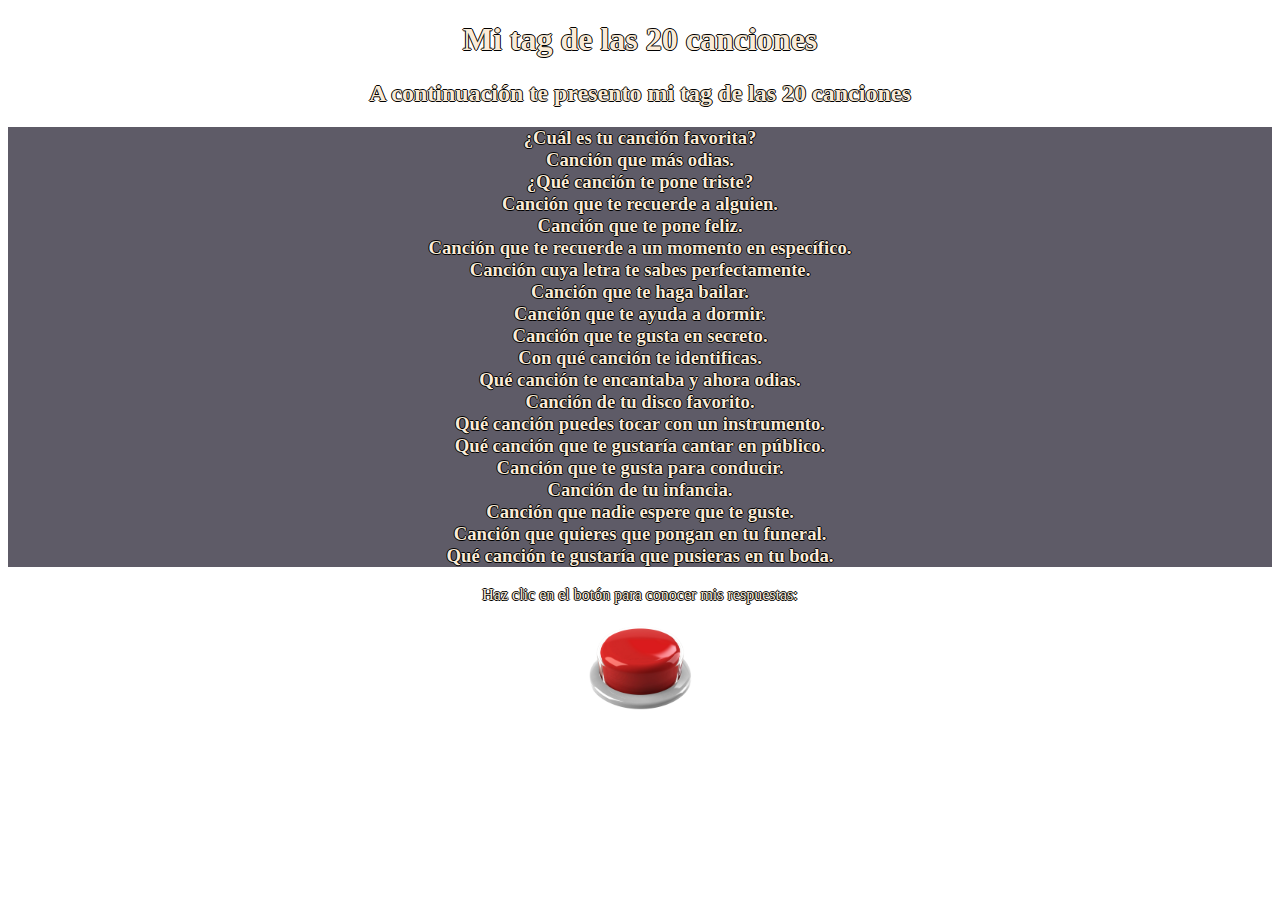
<file: index.html>
<!DOCTYPE html>
<html lang="es">
<head>
    <meta charset="UTF-8">
    <meta http-equiv="X-UA-Compatible" content="IE=edge">
    <meta name="viewport" content="width=device-width, initial-scale=1.0">
    <title>Document</title>
    <link rel="stylesheet" href="STYLES/style.css">
    <link rel="preconnect" href="https://fonts.googleapis.com">
    <link rel="preconnect" href="https://fonts.gstatic.com" crossorigin>
    <link href="https://fonts.googleapis.com/css2?family=Phudu&display=swap" rel="stylesheet">
</head>

<body>
    <h1>Mi tag de las 20 canciones</h1>
    <h2>A continuación te presento mi tag de las 20 canciones</h2>
        <h3>¿Cuál es tu canción favorita?<br>
            Canción que más odias. <br>
            ¿Qué canción te pone triste? <br>
            Canción que te recuerde a alguien. <br>
            Canción que te pone feliz. <br>
            Canción que te recuerde a un momento en específico. <br>
            Canción cuya letra te sabes perfectamente. <br>
            Canción que te haga bailar. <br>
            Canción que te ayuda a dormir. <br>
            Canción que te gusta en secreto. <br>
            Con qué canción te identificas. <br>
            Qué canción te encantaba y ahora odias. <br>
            Canción de tu disco favorito. <br>
            Qué canción puedes tocar con un instrumento. <br>
            Qué canción que te gustaría cantar en público. <br>
            Canción que te gusta para conducir. <br>
            Canción de tu infancia. <br>
            Canción que nadie espere que te guste. <br>
            Canción que quieres que pongan en tu funeral. <br>
            Qué canción te gustaría que pusieras en tu boda.</h3>
    <p>Haz clic en el botón para conocer mis respuestas:</p>
    <a href="respuestas.html"><img src="IMAGES/pngwing.com.png" alt="boton" width="120"></a>
</body>
</html>
</file>
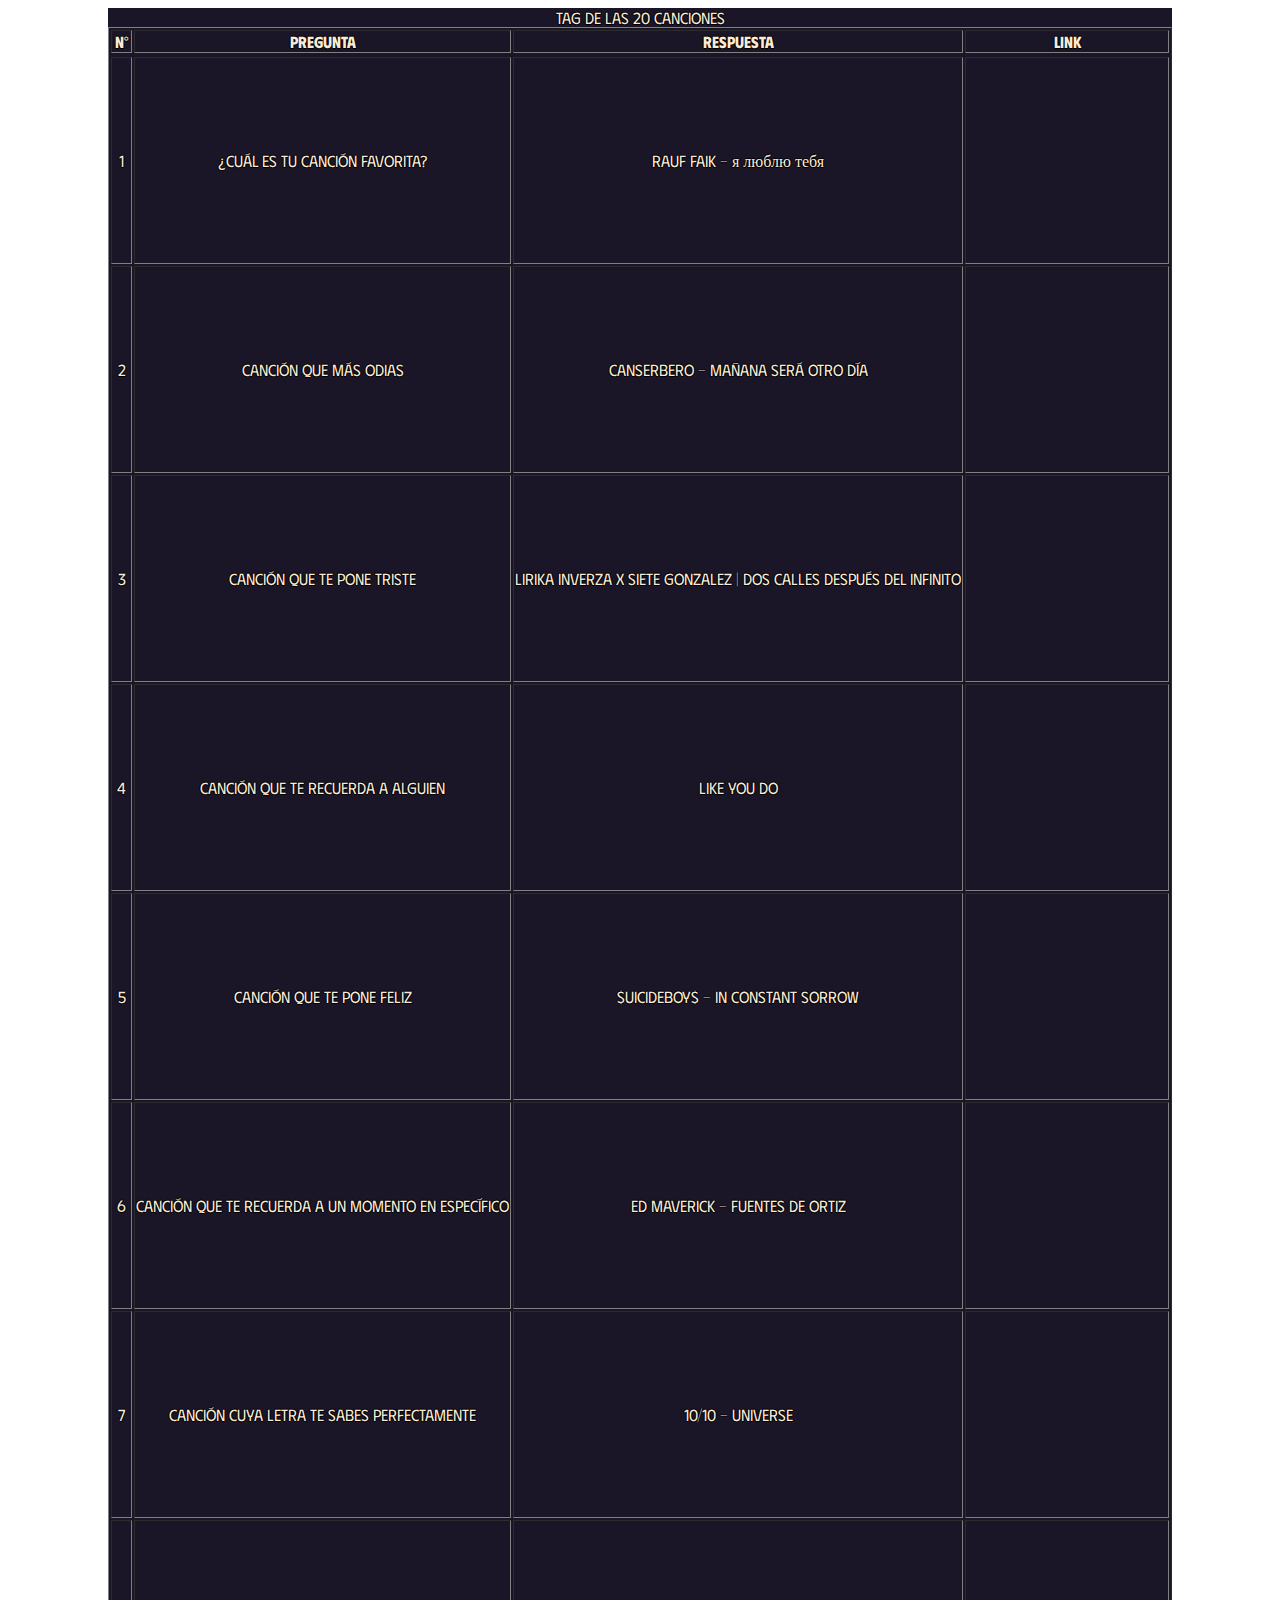
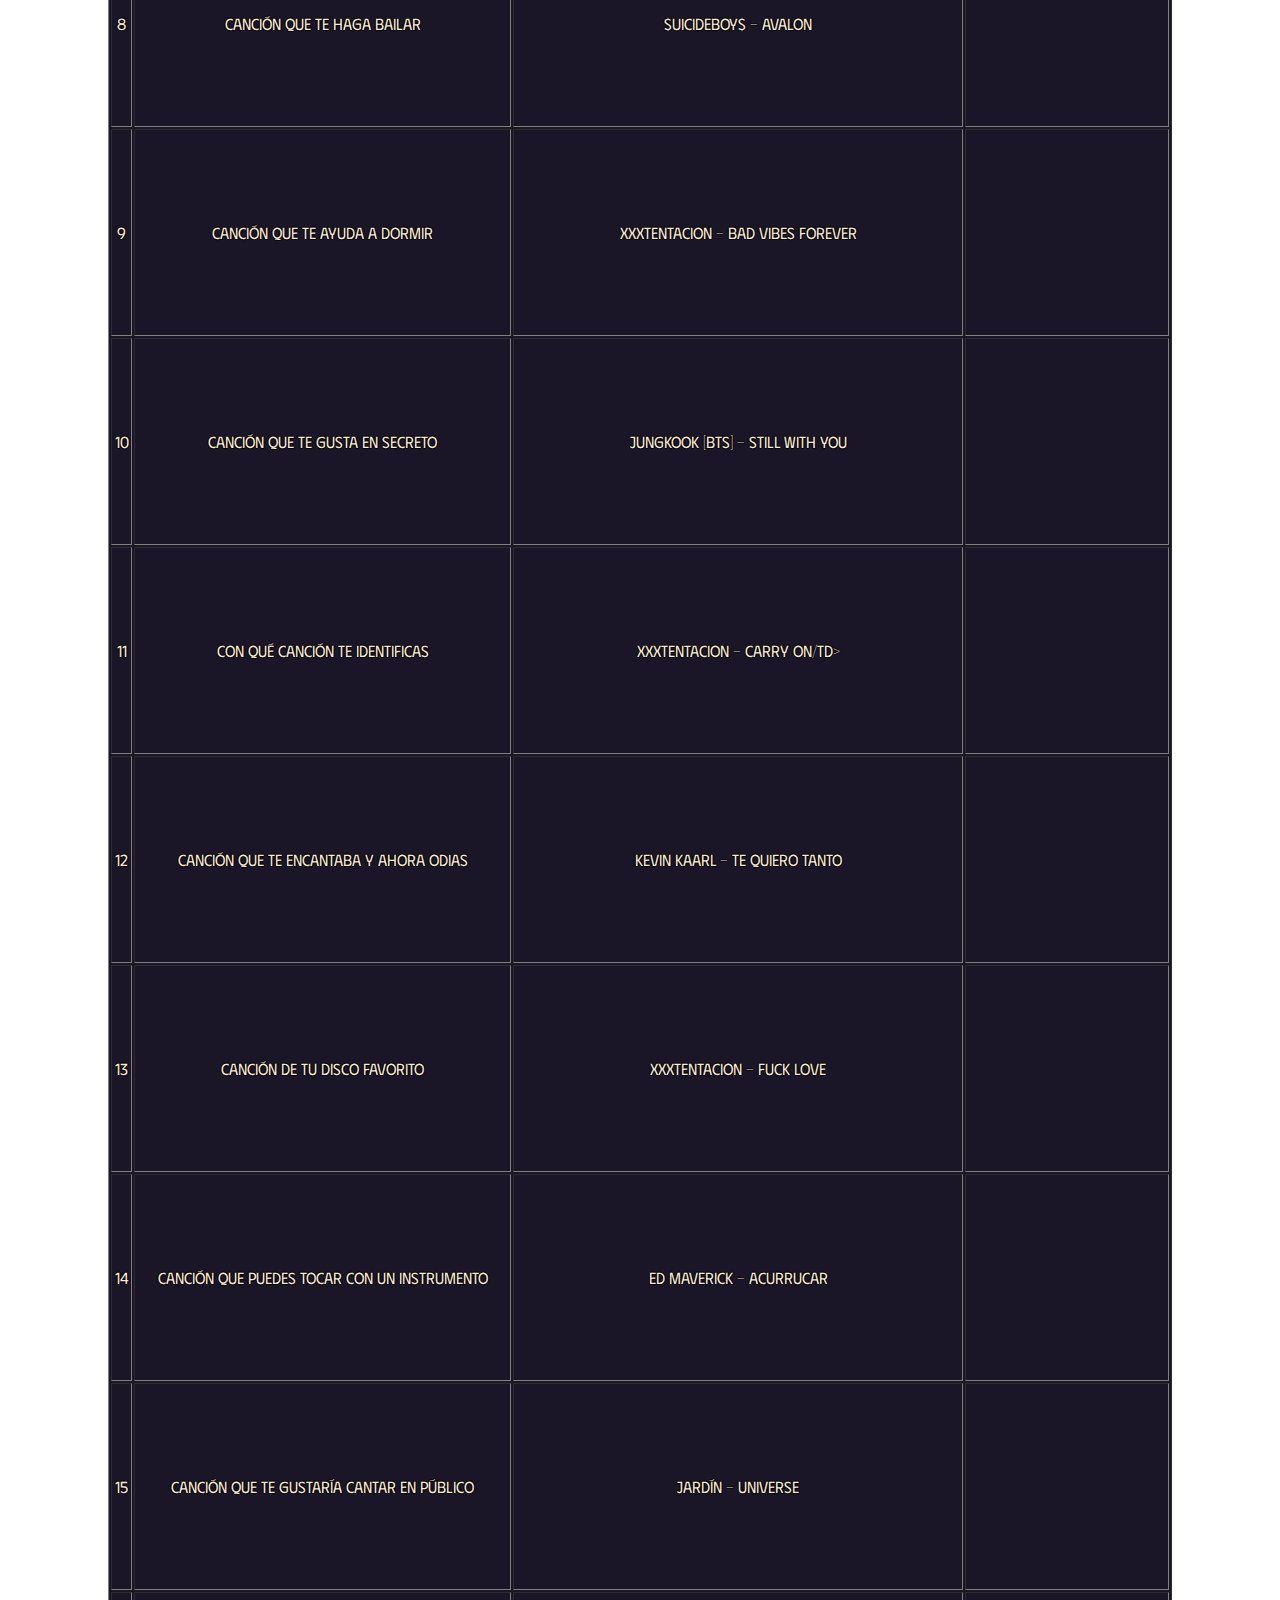
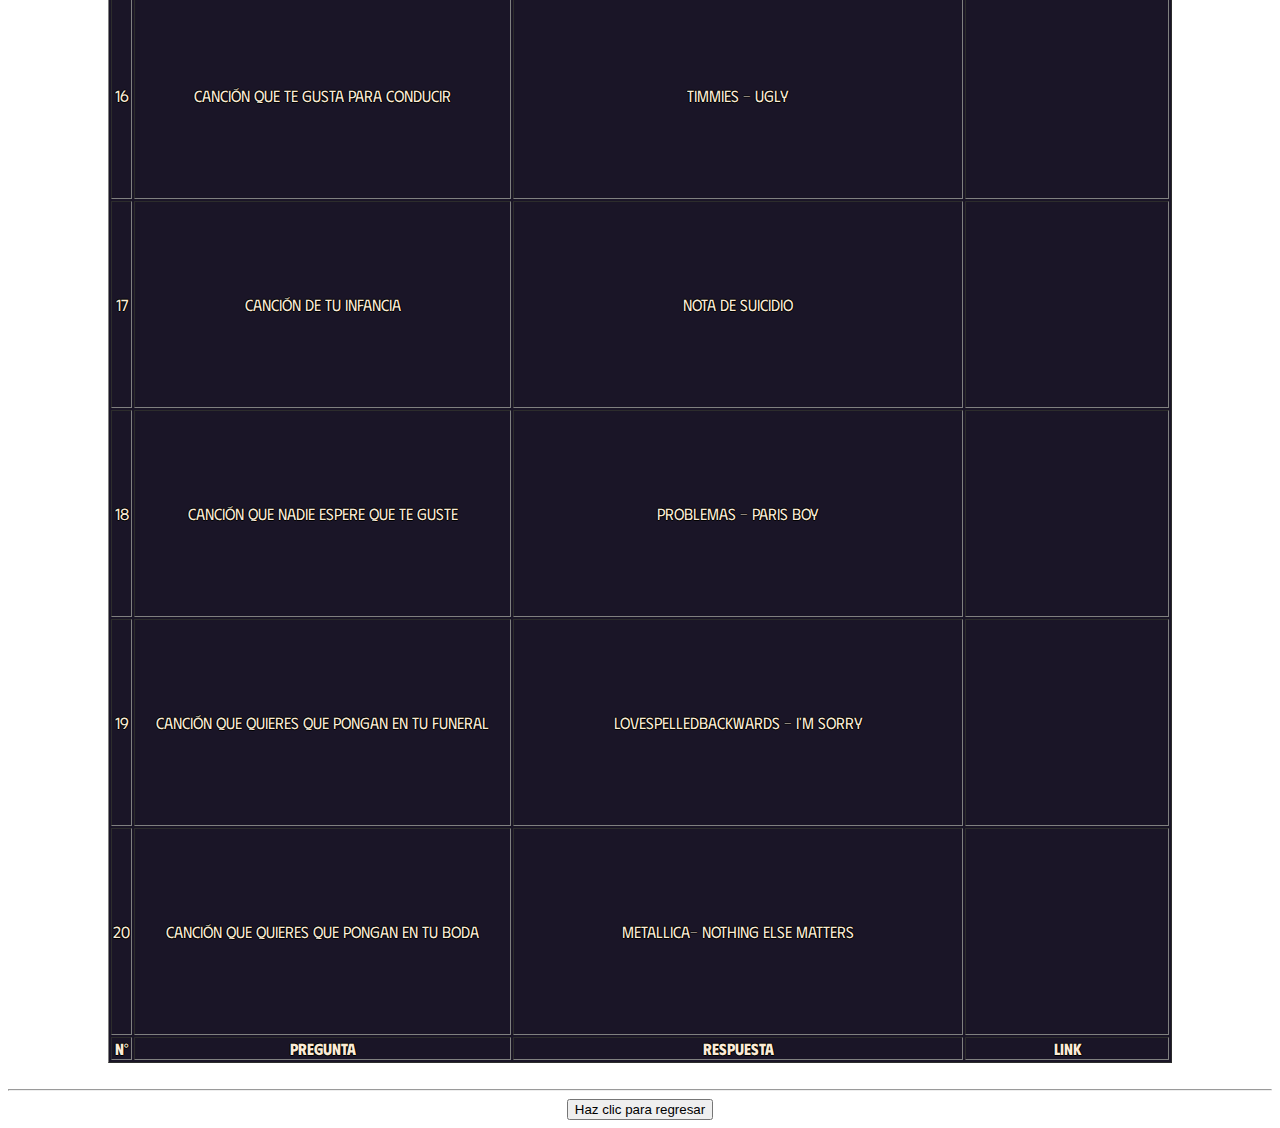
<file: respuestas.html>
<!DOCTYPE html>
<html lang="es">
<head>
    <meta charset="UTF-8">
    <meta http-equiv="X-UA-Compatible" content="IE=edge">
    <meta name="viewport" content="width=device-width, initial-scale=1.0">
    <title>Respuestas</title>
    <link rel="stylesheet" href="STYLES/style.css">
    <link rel="preconnect" href="https://fonts.googleapis.com">
    <link rel="preconnect" href="https://fonts.gstatic.com" crossorigin>
    <link href="https://fonts.googleapis.com/css2?family=Phudu&display=swap" rel="stylesheet">
</head>

<body>
    <center>
    <table class="table" border="1">
        <caption>Tag de las 20 canciones</caption>
        <tr>
            <thead>
                <th>N°</th>
                <th>Pregunta</th>
                <th>Respuesta</th>
                <th>Link</th>
            </thead>
        </tr>
            <tbody>
        <tr>
            <td class="td">1</td>
            <td>¿Cuál es tu canción favorita?</td>
            <td>Rauf Faik - я люблю тебя</td>
            <td><iframe width="200" height="200" src="https://www.youtube-nocookie.com/embed/M1yj6o-PqhI" title="YouTube video player" frameborder="0" allow="accelerometer; autoplay; clipboard-write; encrypted-media; gyroscope; picture-in-picture; web-share" allowfullscreen></iframe></td>
        </tr>
        <tr>
            <td class="td">2</td>
            <td>Canción que más odias</td>
            <td>Canserbero - Mañana Será Otro Día</td>
            <td><iframe width="200" height="200" src="https://www.youtube-nocookie.com/embed/VtswM-R6WpA" title="YouTube video player" frameborder="0" allow="accelerometer; autoplay; clipboard-write; encrypted-media; gyroscope; picture-in-picture; web-share" allowfullscreen></iframe></td>
        </tr>
        <tr>
            <td class="td">3</td>
            <td>Canción que te pone triste</td>
            <td>LIRIKA INVERZA X SIETE GONZALEZ | DOS CALLES DESPUÉS DEL INFINITO </td>
            <td><iframe width="200" height="200" src="https://www.youtube-nocookie.com/embed/S2sHjGIYzCc" title="YouTube video player" frameborder="0" allow="accelerometer; autoplay; clipboard-write; encrypted-media; gyroscope; picture-in-picture; web-share" allowfullscreen></iframe></td>
        </tr>
        <tr>
            <td class="td">4</td>
            <td>Canción que te recuerda a alguien</td>
            <td>Like You Do</td>
            <td><iframe width="200" height="200" src="https://www.youtube-nocookie.com/embed/KhaFDyCso5M" title="YouTube video player" frameborder="0" allow="accelerometer; autoplay; clipboard-write; encrypted-media; gyroscope; picture-in-picture; web-share" allowfullscreen></iframe></td>
        </tr>
        <tr>
            <td class="td">5</td>
            <td>Canción que te pone feliz</td>
            <td>$UICIDEBOY$ - IN CONSTANT SORROW</td>
            <td><iframe width="200" height="200" src="https://www.youtube-nocookie.com/embed/pdWB0k3kPr4" title="YouTube video player" frameborder="0" allow="accelerometer; autoplay; clipboard-write; encrypted-media; gyroscope; picture-in-picture; web-share" allowfullscreen></iframe></td>
        </tr>
        <tr>
            <td class="td">6</td>
            <td>Canción que te recuerda a un momento en específico</td>
            <td>Ed Maverick - Fuentes De Ortiz</td>
            <td><iframe width="200" height="200" src="https://www.youtube-nocookie.com/embed/PaoCQHwTPg4" title="YouTube video player" frameborder="0" allow="accelerometer; autoplay; clipboard-write; encrypted-media; gyroscope; picture-in-picture; web-share" allowfullscreen></iframe></td>
        </tr>
        <tr>
            <td class="td">7</td>
            <td>Canción cuya letra te sabes perfectamente</td>
            <td>10/10 - Universe</td>
            <td><iframe width="200" height="200" src="https://www.youtube-nocookie.com/embed/fJAKda1L4rw" title="YouTube video player" frameborder="0" allow="accelerometer; autoplay; clipboard-write; encrypted-media; gyroscope; picture-in-picture; web-share" allowfullscreen></iframe></td>
        </tr>
        <tr>
            <td class="td">8</td>
            <td>Canción que te haga bailar</td>
            <td>$UICIDEBOY$ - AVALON</td>
            <td><iframe width="200" height="200" src="https://www.youtube-nocookie.com/embed/wFmAafUTJn0" title="YouTube video player" frameborder="0" allow="accelerometer; autoplay; clipboard-write; encrypted-media; gyroscope; picture-in-picture; web-share" allowfullscreen></iframe></td>
        </tr>
        <tr>
            <td class="td">9</td>
            <td>Canción que te ayuda a dormir</td>
            <td>XXXTENTACION - bad vibes forever</td>
            <td><iframe width="200" height="200" src="https://www.youtube-nocookie.com/embed/LIgg0hBBNPM" title="YouTube video player" frameborder="0" allow="accelerometer; autoplay; clipboard-write; encrypted-media; gyroscope; picture-in-picture; web-share" allowfullscreen></iframe></td>
        </tr>
        <tr>
            <td class="td">10</td>
            <td>Canción que te gusta en secreto</td>
            <td>Jungkook [BTS] - Still With You</td>
            <td><iframe width="200" height="200" src="https://www.youtube-nocookie.com/embed/YrsimYIeb8g" title="YouTube video player" frameborder="0" allow="accelerometer; autoplay; clipboard-write; encrypted-media; gyroscope; picture-in-picture; web-share" allowfullscreen></iframe></td>
        </tr>
        <tr>
            <td class="td">11</td>
            <td>Con qué canción te identificas</td>
            <td>XXXTENTACION - Carry On/td>
            <td><iframe width="200" height="200" src="https://www.youtube-nocookie.com/embed/EhTH8OIPoY4" title="YouTube video player" frameborder="0" allow="accelerometer; autoplay; clipboard-write; encrypted-media; gyroscope; picture-in-picture; web-share" allowfullscreen></iframe></td>
        </tr>
        <tr>
            <td class="td">12</td>
            <td>Canción que te encantaba y ahora odias</td>
            <td>Kevin Kaarl - te quiero tanto</td>
            <td><iframe width="200" height="200" src="https://www.youtube-nocookie.com/embed/q07Gd6Q-7dY" title="YouTube video player" frameborder="0" allow="accelerometer; autoplay; clipboard-write; encrypted-media; gyroscope; picture-in-picture; web-share" allowfullscreen></iframe></td>
        </tr>
        <tr>
            <td class="td">13</td>
            <td>Canción de tu disco favorito</td>
            <td>XXXTENTACION - Fuck Love</td>
            <td><iframe width="200" height="200" src="https://www.youtube-nocookie.com/embed/JcWOSgImiRw" title="YouTube video player" frameborder="0" allow="accelerometer; autoplay; clipboard-write; encrypted-media; gyroscope; picture-in-picture; web-share" allowfullscreen></iframe></td>
        </tr>
        <tr>
            <td class="td">14</td>
            <td>Canción que puedes tocar con un instrumento</td>
            <td>Ed Maverick - Acurrucar</td>
            <td><iframe width="200" height="200" src="https://www.youtube-nocookie.com/embed/M0YKOq_lWSQ" title="YouTube video player" frameborder="0" allow="accelerometer; autoplay; clipboard-write; encrypted-media; gyroscope; picture-in-picture; web-share" allowfullscreen></iframe></td>
        </tr>
        <tr>
            <td class="td">15</td>
            <td>Canción que te gustaría cantar en público</td>
            <td>Jardín - Universe</td>
            <td><iframe width="200" height="200" src="https://www.youtube-nocookie.com/embed/LUvyJgKAqqI" title="YouTube video player" frameborder="0" allow="accelerometer; autoplay; clipboard-write; encrypted-media; gyroscope; picture-in-picture; web-share" allowfullscreen></iframe></td>
        </tr>
        <tr>
            <td class="td">16</td>
            <td>Canción que te gusta para conducir</td>
            <td>timmies - ugly</td>
            <td><iframe width="200" height="200" src="https://www.youtube-nocookie.com/embed/8ucqL3LeUos" title="YouTube video player" frameborder="0" allow="accelerometer; autoplay; clipboard-write; encrypted-media; gyroscope; picture-in-picture; web-share" allowfullscreen></iframe></td>
        </tr>
        <tr>
            <td class="td">17</td>
            <td>Canción de tu infancia</td>
            <td>Nota De Suicidio</td>
            <td><iframe width="200" height="200" src="https://www.youtube-nocookie.com/embed/YdXBJIoYceo" title="YouTube video player" frameborder="0" allow="accelerometer; autoplay; clipboard-write; encrypted-media; gyroscope; picture-in-picture; web-share" allowfullscreen></iframe></td>
        </tr>
        <tr>
            <td class="td">18</td>
            <td>Canción que nadie espere que te guste</td>
            <td>Problemas - PARIS BOY</td>
            <td><iframe width="200" height="200" src="https://www.youtube-nocookie.com/embed/AjtZv8bgiAA" title="YouTube video player" frameborder="0" allow="accelerometer; autoplay; clipboard-write; encrypted-media; gyroscope; picture-in-picture; web-share" allowfullscreen></iframe></td>
        </tr>
        <tr>
            <td class="td">19</td>
            <td>Canción que quieres que pongan en tu funeral</td>
            <td>lovespelledbackwards - i'm sorry </td>
            <td><iframe width="200" height="200" src="https://www.youtube-nocookie.com/embed/NMKVpJ_BmxA" title="YouTube video player" frameborder="0" allow="accelerometer; autoplay; clipboard-write; encrypted-media; gyroscope; picture-in-picture; web-share" allowfullscreen></iframe></td>
        </tr>
        <tr>
            <td class="td">20</td>
            <td>Canción que quieres que pongan en tu boda</td>
            <td>Metallica- Nothing else matters</td>
            <td><iframe width="200" height="200" src="https://www.youtube-nocookie.com/embed/waBb-UM5m4g" title="YouTube video player" frameborder="0" allow="accelerometer; autoplay; clipboard-write; encrypted-media; gyroscope; picture-in-picture; web-share" allowfullscreen></iframe></td>
        </tr>
    </tbody>
    <tfoot>
        <th>N°</th>
        <th>Pregunta</th>
        <th>Respuesta</th>
        <th>Link</th>
    </tfoot>
    </table> <br> <hr>
</center>
<div class="contenedor">
    <a href="index.html">
     <button>Haz clic para regresar</button>
    </a>
</body>
</html>
</file>
<file: STYLES/style.css>
body{
    text-shadow: -1px 0 black, 0 1px black, 1px 0 black, 0 -1px black;
    text-align: center;
    color: antiquewhite;
    background-image: url(https://i.etsystatic.com/27589406/r/il/e89960/4148177345/il_fullxfull.4148177345_cw7h.jpg); 
}
caption{
    background-color: rgb(26, 21, 39);
}
table{
    text-align: center;
    background-color: rgb(26, 21, 39);
    font-family: 'Phudu', cursive;
}
h3{
    background-color: rgb(26, 21, 39,0.7);
    
}
</file>
